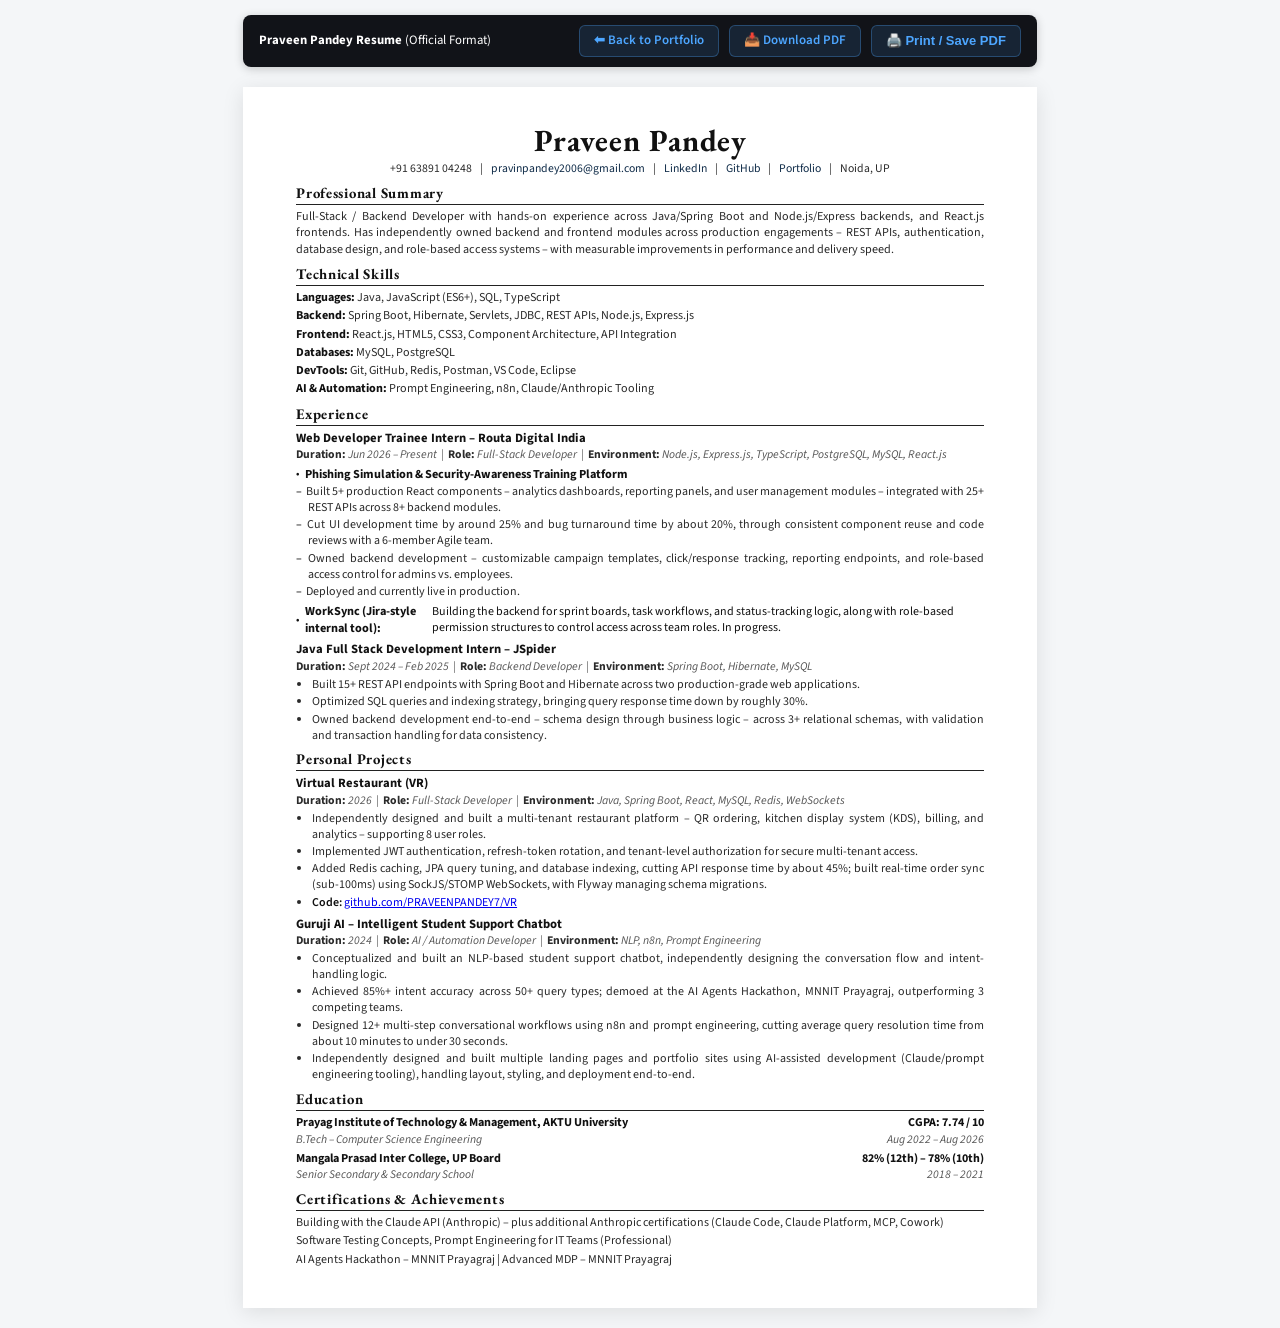
<file: Praveen_Pandey_Resume.html>
<!DOCTYPE html>
<html lang="en">
<head>
<meta charset="UTF-8" />
<meta name="viewport" content="width=device-width, initial-scale=1.0"/>
<title>Praveen Pandey – Full-Stack &amp; Backend Developer Resume</title>
<style>
  @import url('https://fonts.googleapis.com/css2?family=EB+Garamond:ital,wght@0,400;0,600;0,700;1,400;1,600&family=Source+Sans+3:ital,wght@0,300;0,400;0,600;0,700;1,400&display=swap');

  *, *::before, *::after { box-sizing: border-box; margin: 0; padding: 0; }

  :root {
    --ink: #111111;
    --mid: #2a2a2a;
    --muted: #555555;
    --rule: #222222;
    --accent: #0f2b48;
    --bg: #ffffff;
  }

  html, body {
    background: #f4f6f8;
    color: var(--ink);
    font-family: 'Source Sans 3', -apple-system, BlinkMacSystemFont, 'Segoe UI', Roboto, sans-serif;
    font-size: 9.6pt;
    line-height: 1.36;
    -webkit-print-color-adjust: exact;
    print-color-adjust: exact;
  }

  /* ── A4 page shell ── */
  .page {
    width: 210mm;
    min-height: 297mm;
    margin: 20px auto;
    padding: 10mm 14mm 10mm 14mm;
    background: #fff;
    box-shadow: 0 4px 20px rgba(0,0,0,0.1);
  }

  @media print {
    html, body { 
      background: #fff !important; 
      margin: 0 !important;
      padding: 0 !important;
    }
    .page {
      width: 210mm !important;
      min-height: 297mm !important;
      height: 297mm !important;
      margin: 0 !important;
      padding: 10mm 14mm !important;
      box-shadow: none !important;
      page-break-after: avoid !important;
      page-break-inside: avoid !important;
    }
    .no-print { display: none !important; }
    a { color: var(--ink) !important; text-decoration: none !important; }
  }

  /* ── Print Action Bar (on screen only) ── */
  .action-bar {
    max-width: 210mm;
    margin: 15px auto 0;
    display: flex;
    justify-content: space-between;
    align-items: center;
    padding: 10px 16px;
    background: #111318;
    color: #fff;
    border-radius: 8px;
    box-shadow: 0 2px 10px rgba(0,0,0,0.2);
  }
  .action-bar a, .action-bar button {
    color: #4da6ff;
    text-decoration: none;
    font-weight: 600;
    font-size: 13px;
    background: rgba(77,166,255,0.12);
    border: 1px solid rgba(77,166,255,0.3);
    padding: 6px 14px;
    border-radius: 6px;
    cursor: pointer;
    transition: all 0.2s;
  }
  .action-bar a:hover, .action-bar button:hover {
    background: #4da6ff;
    color: #0d0f14;
  }

  /* ── Header ── */
  .header { text-align: center; margin-bottom: 6px; }
  .header h1 {
    font-family: 'EB Garamond', Georgia, serif;
    font-size: 23pt;
    font-weight: 700;
    letter-spacing: 0.03em;
    color: #111;
    line-height: 1.1;
  }
  .contact-line {
    font-size: 8.8pt;
    color: var(--mid);
    display: flex;
    justify-content: center;
    align-items: center;
    flex-wrap: wrap;
    gap: 2px 8px;
    margin-top: 3px;
  }
  .contact-line a { color: var(--accent); text-decoration: none; }
  .contact-line a:hover { text-decoration: underline; }

  /* ── Section ── */
  .section { margin-top: 6px; }
  .section-title {
    font-family: 'EB Garamond', Georgia, serif;
    font-size: 11pt;
    font-weight: 700;
    letter-spacing: 0.05em;
    color: #111;
    border-bottom: 1px solid var(--rule);
    padding-bottom: 1px;
    margin-bottom: 4px;
  }

  /* ── Summary ── */
  .summary-text {
    font-size: 9.1pt;
    color: var(--mid);
    line-height: 1.35;
    text-align: justify;
  }

  /* ── Skills grid ── */
  .skills-list {
    font-size: 9.1pt;
    line-height: 1.38;
    color: var(--mid);
  }
  .skills-list p {
    margin-bottom: 1.5px;
  }
  .skills-list strong {
    color: var(--ink);
    font-weight: 700;
  }

  /* ── Entry block ── */
  .entry { margin-bottom: 5px; }
  .entry:last-child { margin-bottom: 0; }
  .entry-header {
    display: flex;
    justify-content: space-between;
    align-items: baseline;
    flex-wrap: wrap;
    gap: 2px;
  }
  .entry-title {
    font-weight: 700;
    font-size: 9.5pt;
    color: var(--ink);
  }
  .entry-meta {
    font-size: 8.8pt;
    color: var(--muted);
    font-style: italic;
    margin-top: 0px;
    margin-bottom: 2px;
  }
  .entry-meta strong {
    font-style: normal;
    color: var(--mid);
  }
  .entry-subheading {
    font-size: 9.2pt;
    font-weight: 600;
    color: var(--ink);
    margin-top: 3px;
    margin-bottom: 1px;
    display: flex;
    align-items: center;
    gap: 6px;
  }
  .entry-subheading .bullet-dot {
    font-size: 8pt;
  }

  /* ── Bullets ── */
  ul.bullets {
    margin-top: 1px;
    padding-left: 16px;
    list-style: disc;
  }
  ul.bullets.dash-list {
    list-style: none;
    padding-left: 12px;
  }
  ul.bullets.dash-list li::before {
    content: "– ";
    font-weight: 600;
    margin-left: -12px;
    margin-right: 2px;
  }
  ul.bullets li {
    font-size: 9.0pt;
    color: var(--mid);
    margin-bottom: 1.5px;
    line-height: 1.33;
    text-align: justify;
  }
  ul.bullets li strong { color: var(--ink); font-weight: 600; }

  /* ── Education Grid ── */
  .edu-row {
    display: flex;
    justify-content: space-between;
    align-items: baseline;
    font-size: 9.1pt;
  }
  .edu-title {
    font-weight: 700;
    color: var(--ink);
  }
  .edu-score {
    font-weight: 700;
    color: var(--ink);
    font-size: 9.0pt;
  }
  .edu-subrow {
    display: flex;
    justify-content: space-between;
    align-items: baseline;
    font-size: 8.8pt;
    color: var(--muted);
    font-style: italic;
    margin-bottom: 3px;
  }

  /* ── Certifications List ── */
  .cert-list {
    font-size: 9.0pt;
    color: var(--mid);
    line-height: 1.36;
  }
  .cert-list p {
    margin-bottom: 2px;
  }
</style>
</head>
<body>

<div class="action-bar no-print">
  <div><strong>Praveen Pandey Resume</strong> (Official Format)</div>
  <div style="display: flex; gap: 10px;">
    <a href="index.html">⬅ Back to Portfolio</a>
    <a href="Praveen.resume.pdf" download="Praveen_Pandey_Resume.pdf">📥 Download PDF</a>
    <button onclick="window.print()">🖨️ Print / Save PDF</button>
  </div>
</div>

<div class="page">

  <!-- ═══════════ HEADER ═══════════ -->
  <div class="header">
    <h1>Praveen Pandey</h1>
    <div class="contact-line">
      <span>+91 63891 04248</span>
      <span>|</span>
      <a href="mailto:pravinpandey2006@gmail.com">pravinpandey2006@gmail.com</a>
      <span>|</span>
      <a href="https://linkedin.com/in/praveen-pandey-6b781b32b" target="_blank">LinkedIn</a>
      <span>|</span>
      <a href="https://github.com/PRAVEENPANDEY7" target="_blank">GitHub</a>
      <span>|</span>
      <a href="index.html" target="_blank">Portfolio</a>
      <span>|</span>
      <span>Noida, UP</span>
    </div>
  </div>

  <!-- ═══════════ PROFESSIONAL SUMMARY ═══════════ -->
  <div class="section">
    <div class="section-title">Professional Summary</div>
    <p class="summary-text">
      Full-Stack / Backend Developer with hands-on experience across Java/Spring Boot and Node.js/Express backends, and React.js frontends. Has independently owned backend and frontend modules across production engagements – REST APIs, authentication, database design, and role-based access systems – with measurable improvements in performance and delivery speed.
    </p>
  </div>

  <!-- ═══════════ TECHNICAL SKILLS ═══════════ -->
  <div class="section">
    <div class="section-title">Technical Skills</div>
    <div class="skills-list">
      <p><strong>Languages:</strong> Java, JavaScript (ES6+), SQL, TypeScript</p>
      <p><strong>Backend:</strong> Spring Boot, Hibernate, Servlets, JDBC, REST APIs, Node.js, Express.js</p>
      <p><strong>Frontend:</strong> React.js, HTML5, CSS3, Component Architecture, API Integration</p>
      <p><strong>Databases:</strong> MySQL, PostgreSQL</p>
      <p><strong>DevTools:</strong> Git, GitHub, Redis, Postman, VS Code, Eclipse</p>
      <p><strong>AI &amp; Automation:</strong> Prompt Engineering, n8n, Claude/Anthropic Tooling</p>
    </div>
  </div>

  <!-- ═══════════ EXPERIENCE ═══════════ -->
  <div class="section">
    <div class="section-title">Experience</div>

    <!-- Company 1 -->
    <div class="entry">
      <div class="entry-header">
        <div class="entry-title">Web Developer Trainee Intern – Routa Digital India</div>
      </div>
      <div class="entry-meta">
        <strong>Duration:</strong> Jun 2026 – Present &nbsp;|&nbsp; <strong>Role:</strong> Full-Stack Developer &nbsp;|&nbsp; <strong>Environment:</strong> Node.js, Express.js, TypeScript, PostgreSQL, MySQL, React.js
      </div>

      <div class="entry-subheading">
        <span class="bullet-dot">•</span> <strong>Phishing Simulation &amp; Security-Awareness Training Platform</strong>
      </div>
      <ul class="bullets dash-list">
        <li>Built 5+ production React components – analytics dashboards, reporting panels, and user management modules – integrated with 25+ REST APIs across 8+ backend modules.</li>
        <li>Cut UI development time by around 25% and bug turnaround time by about 20%, through consistent component reuse and code reviews with a 6-member Agile team.</li>
        <li>Owned backend development – customizable campaign templates, click/response tracking, reporting endpoints, and role-based access control for admins vs. employees.</li>
        <li>Deployed and currently live in production.</li>
      </ul>

      <div class="entry-subheading" style="margin-top: 3px;">
        <span class="bullet-dot">•</span> <strong>WorkSync (Jira-style internal tool):</strong> <span style="font-weight: 400; font-size: 9.0pt; margin-left: 2px;">Building the backend for sprint boards, task workflows, and status-tracking logic, along with role-based permission structures to control access across team roles. In progress.</span>
      </div>
    </div>

    <!-- Company 2 -->
    <div class="entry" style="margin-top: 5px;">
      <div class="entry-header">
        <div class="entry-title">Java Full Stack Development Intern – JSpider</div>
      </div>
      <div class="entry-meta">
        <strong>Duration:</strong> Sept 2024 – Feb 2025 &nbsp;|&nbsp; <strong>Role:</strong> Backend Developer &nbsp;|&nbsp; <strong>Environment:</strong> Spring Boot, Hibernate, MySQL
      </div>
      <ul class="bullets">
        <li>Built 15+ REST API endpoints with Spring Boot and Hibernate across two production-grade web applications.</li>
        <li>Optimized SQL queries and indexing strategy, bringing query response time down by roughly 30%.</li>
        <li>Owned backend development end-to-end – schema design through business logic – across 3+ relational schemas, with validation and transaction handling for data consistency.</li>
      </ul>
    </div>
  </div>

  <!-- ═══════════ PERSONAL PROJECTS ═══════════ -->
  <div class="section">
    <div class="section-title">Personal Projects</div>

    <!-- Project 1 -->
    <div class="entry">
      <div class="entry-header">
        <div class="entry-title">Virtual Restaurant (VR)</div>
      </div>
      <div class="entry-meta">
        <strong>Duration:</strong> 2026 &nbsp;|&nbsp; <strong>Role:</strong> Full-Stack Developer &nbsp;|&nbsp; <strong>Environment:</strong> Java, Spring Boot, React, MySQL, Redis, WebSockets
      </div>
      <ul class="bullets">
        <li>Independently designed and built a multi-tenant restaurant platform – QR ordering, kitchen display system (KDS), billing, and analytics – supporting 8 user roles.</li>
        <li>Implemented JWT authentication, refresh-token rotation, and tenant-level authorization for secure multi-tenant access.</li>
        <li>Added Redis caching, JPA query tuning, and database indexing, cutting API response time by about 45%; built real-time order sync (sub-100ms) using SockJS/STOMP WebSockets, with Flyway managing schema migrations.</li>
        <li><strong>Code:</strong> <a href="https://github.com/PRAVEENPANDEY7/VR" target="_blank">github.com/PRAVEENPANDEY7/VR</a></li>
      </ul>
    </div>

    <!-- Project 2 -->
    <div class="entry" style="margin-top: 4px;">
      <div class="entry-header">
        <div class="entry-title">Guruji AI – Intelligent Student Support Chatbot</div>
      </div>
      <div class="entry-meta">
        <strong>Duration:</strong> 2024 &nbsp;|&nbsp; <strong>Role:</strong> AI / Automation Developer &nbsp;|&nbsp; <strong>Environment:</strong> NLP, n8n, Prompt Engineering
      </div>
      <ul class="bullets">
        <li>Conceptualized and built an NLP-based student support chatbot, independently designing the conversation flow and intent-handling logic.</li>
        <li>Achieved 85%+ intent accuracy across 50+ query types; demoed at the AI Agents Hackathon, MNNIT Prayagraj, outperforming 3 competing teams.</li>
        <li>Designed 12+ multi-step conversational workflows using n8n and prompt engineering, cutting average query resolution time from about 10 minutes to under 30 seconds.</li>
        <li>Independently designed and built multiple landing pages and portfolio sites using AI-assisted development (Claude/prompt engineering tooling), handling layout, styling, and deployment end-to-end.</li>
      </ul>
    </div>
  </div>

  <!-- ═══════════ EDUCATION ═══════════ -->
  <div class="section">
    <div class="section-title">Education</div>

    <div class="edu-row">
      <div class="edu-title">Prayag Institute of Technology &amp; Management, AKTU University</div>
      <div class="edu-score">CGPA: 7.74 / 10</div>
    </div>
    <div class="edu-subrow">
      <span>B.Tech – Computer Science Engineering</span>
      <span>Aug 2022 – Aug 2026</span>
    </div>

    <div class="edu-row" style="margin-top: 2px;">
      <div class="edu-title">Mangala Prasad Inter College, UP Board</div>
      <div class="edu-score">82% (12th) – 78% (10th)</div>
    </div>
    <div class="edu-subrow">
      <span>Senior Secondary &amp; Secondary School</span>
      <span>2018 – 2021</span>
    </div>
  </div>

  <!-- ═══════════ CERTIFICATIONS & ACHIEVEMENTS ═══════════ -->
  <div class="section">
    <div class="section-title">Certifications &amp; Achievements</div>
    <div class="cert-list">
      <p>Building with the Claude API (Anthropic) – plus additional Anthropic certifications (Claude Code, Claude Platform, MCP, Cowork)</p>
      <p>Software Testing Concepts, Prompt Engineering for IT Teams (Professional)</p>
      <p>AI Agents Hackathon – MNNIT Prayagraj | Advanced MDP – MNNIT Prayagraj</p>
    </div>
  </div>

</div><!-- end .page -->

</body>
</html>
</file>
